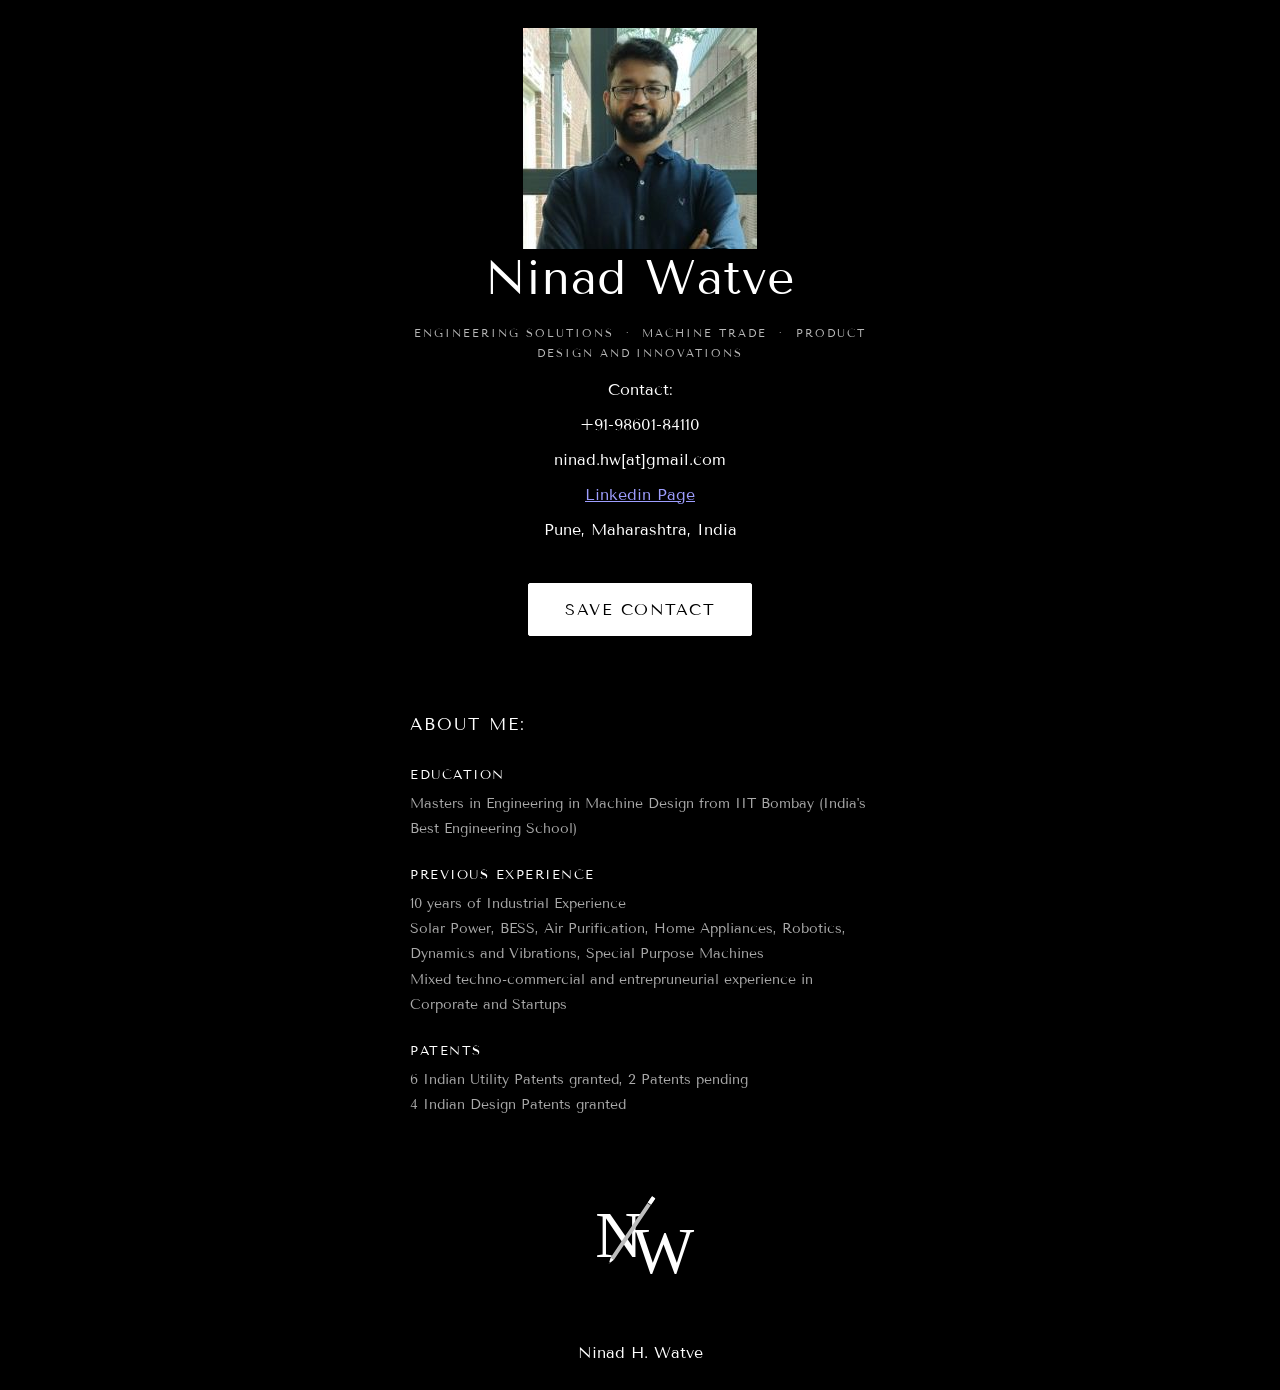
<file: card/index.html>
<!doctype html>
<html lang="en">
<head>
  <meta charset="utf-8">
  <meta name="viewport" content="width=device-width, initial-scale=1">
  <meta name="theme-color" content="#000000">
  <meta name="description" content="Ninad Watve — Digital visiting card.">
  <title>Ninad H. Watve</title>
  <link rel="icon" href="assets/nw-mark.svg" type="image/svg+xml">
  <link rel="stylesheet" href="styles.css">
</head>

<body>
  <main class="card">

   


<!-- Static Profile Photograph -->
    <img class="portrait" src="assets/NinadPhoto.jpg" alt="Ninad Watve">



<h1>Ninad Watve</h1>
    <p class="descriptor">Engineering Solutions&nbsp; · &nbsp;Machine Trade&nbsp; · &nbsp;Product Design and Innovations</p>

 <!-- Static Contact Information -->
    <section class="contact">

      <p class="section-label">Contact:</p>

      <p class="contact-line">
        +91-98601-84110
      </p>

      <p class="contact-line">
        ninad.hw[at]gmail.com
      </p>


      <p class="contact-line">
        <a href = "https://in.linkedin.com/in/ninad-watwe-1b41a284" target="_blank"> Linkedin Page </a>
	</p>

      <p class="contact-line">
        Pune, Maharashtra, India
      </p>

    </section>



    


<a class="contact-button"
   href="Ninad-Watve.vcf"
   download="Ninad-Watve.vcf">
  Save Contact
</a>



<section class="particulars">
    <h2>About Me:</h2>

    <div class="particular-item">
        <h3>Education</h3>
        <p>
            Masters in Engineering in Machine Design from IIT Bombay (India's Best Engineering School)
        </p>
    </div>
    <div class="particular-item">
        <h3>Previous Experience</h3>
        <p>
            10 years of Industrial Experience <br> 
            Solar Power, BESS, Air Purification, Home Appliances, 
	    Robotics, Dynamics and Vibrations, Special Purpose Machines <br>
	    Mixed techno-commercial and entrepruneurial experience in Corporate and Startups
        </p>
    </div>

	
    <div class="particular-item">
        <h3>Patents</h3>
        <p>
            6 Indian Utility Patents granted, 2 Patents pending <br>
	    4 Indian Design Patents granted
        </p>
    </div>


</section>



 <img class="mark" src="assets/nw-monogram.svg" alt="NW monogram" width="112" height="112">
  
    <footer class="footer">
      Ninad H. Watve
    </footer>


</main>
</body>
</html>
</file>
<file: card/styles.css>
@import url('https://fonts.googleapis.com/css2?family=Tenor+Sans&display=swap');

:root {
  color-scheme: dark;
  --background: #000;
  --foreground: #fff;
  --muted: #b8b8b8;
}
* { box-sizing: border-box; }
html, body {
  min-height: 100%;
  margin: 0;
  background: var(--background);
  color: var(--foreground);
}
body {
  min-height: 100vh;
  display: grid;
  place-items: center;
  padding: 28px 20px;
  font-family: "Tenor Sans", sans-serif;
  -webkit-font-smoothing: antialiased;
}
.card {
  width: min(100%, 460px);
  min-height: min(700px, calc(100vh - 56px));
  display: flex;
  flex-direction: column;
  align-items: center;
  justify-content: center;
  text-align: center;
}
.mark {
  display: block;
  width: 112px;
  height: 112px;
  margin-bottom: 48px;
}
h1 {
  margin: 0;
  color: var(--foreground);
  font-family: "Tenor Sans", sans-serif;
  font-size: clamp(34px, 9vw, 48px);
  font-weight: 400;
  letter-spacing: .015em;
}
.descriptor {
  margin: 18px 0 0;
  color: var(--muted);
  font-size: 11px;
  line-height: 1.8;
  letter-spacing: .18em;
  text-transform: uppercase;
}
.vcard-link {
  display: inline-block;
  margin-top: 62px;
  padding: 0 0 7px;
  border-bottom: 1px solid #777;
  color: var(--foreground);
  font-family: "Tenor Sans", sans-serif;
  font-size: 11px;
  letter-spacing: .18em;
  text-decoration: none;
  text-transform: uppercase;
  transition: border-color .2s ease;
}
.vcard-link:hover, .vcard-link:focus-visible { border-color: #fff; }
@media (max-width: 380px) {
  .mark { width: 94px; height: 94px; margin-bottom: 38px; }
  .vcard-link { margin-top: 50px; }
}


.contact-button {
    display: inline-block;
    margin-top: 28px;
    padding: 16px 36px;
    border: 1px solid #ffffff;
    border-radius: 2px;
    color: #000000;
    background: #ffffff;
    font-family: "Tenor Sans", sans-serif;
    font-size: 16px;
    letter-spacing: 1.5px;
    text-decoration: none;
    text-transform: uppercase;
    transition: background 0.2s ease, color 0.2s ease;
}

.contact-button:hover {
    background: transparent;
    color: #ffffff;
}



.particulars {
    width: 100%;
    max-width: 560px;
    margin: 64px auto 40px;
    text-align: left;
}

.particulars h2 {
    font-size: 17px;
    font-weight: normal;
    letter-spacing: 2px;
    text-transform: uppercase;
    margin-bottom: 32px;
}

.particular-item {
    margin-bottom: 26px;
}

.particular-item h3 {
    font-size: 13px;
    font-weight: normal;
    letter-spacing: 1.5px;
    text-transform: uppercase;
    margin-bottom: 8px;
    color: #ffffff;
}

.particular-item p {
    font-size: 14px;
    line-height: 1.8;
    font-weight: normal;
    color: #aaaaaa;
    margin: 0;
}
</file>
